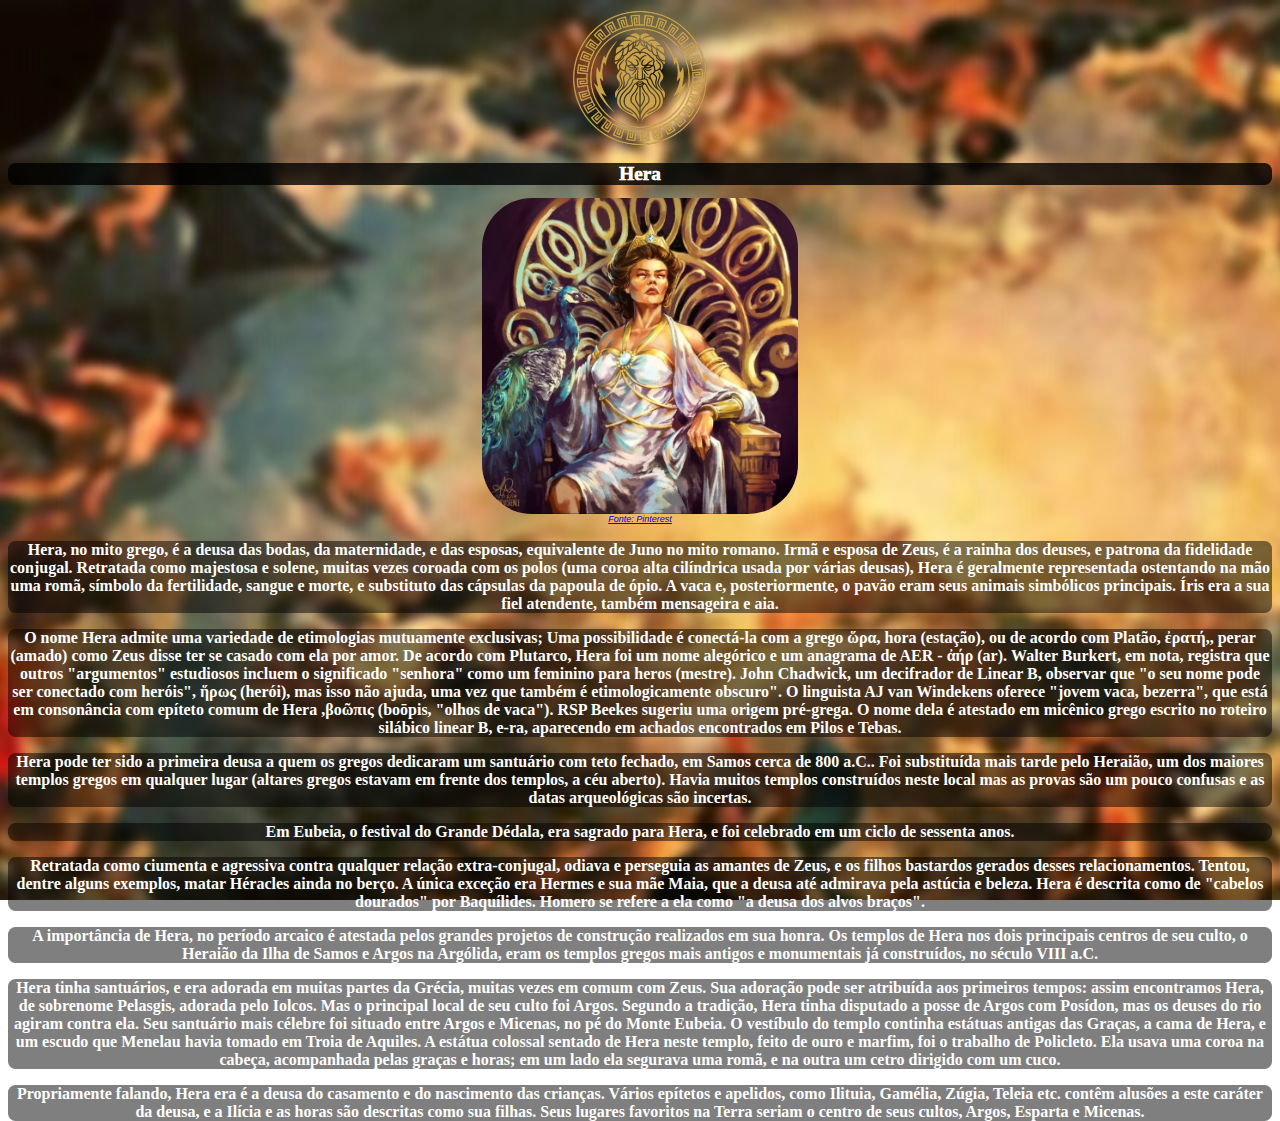
<file: Projeto Final/hera.html>
<html>
    <head>
       <title> Hera </title>
         <meta charset="utf-8">
    </head>
                       
   <body class="hera">
    
     <link rel="stylesheet" href="style.css" >

     <a href="index.html"> <img src="imagens/logo.png" width="20%"> </a>
     <!-- add um link à logo -->
     <h1>
       Hera
     </h1>  


     <img class="Zeus" src="imagens/hera1.png" width="25%">
     <figcaption> <a href="https://br.pinterest.com/pin/784541197579890225/"> Fonte: Pinterest </a> </figcaption>
   
        <header class="Hera">
        <p>Hera, no mito grego, é a deusa das bodas, da maternidade, e das esposas, equivalente de Juno no mito romano. Irmã e esposa de Zeus, é a rainha dos deuses, e patrona da fidelidade conjugal.
            Retratada como majestosa e solene, muitas vezes coroada com os polos (uma coroa alta cilíndrica usada por várias deusas), Hera é geralmente representada ostentando na mão uma romã, símbolo da fertilidade, sangue e morte, e substituto das cápsulas da papoula de ópio.
            A vaca e, posteriormente, o pavão eram seus animais simbólicos principais. Íris era a sua fiel atendente, também mensageira e aia.</p>
        
        <p>O nome Hera admite uma variedade de etimologias mutuamente exclusivas; Uma possibilidade é conectá-la com a grego ὥρα, hora (estação), ou de acordo com Platão, ἐρατή,, perar (amado) como Zeus disse ter se casado com ela por amor. De acordo com Plutarco, Hera foi um nome alegórico e um anagrama de AER - ἀήρ (ar). Walter Burkert, em nota, registra que outros "argumentos" estudiosos incluem o significado "senhora" como um feminino para heros (mestre).
             John Chadwick, um decifrador de Linear B, observar que "o seu nome pode ser conectado com heróis", ἥρως (herói), mas isso não ajuda, uma vez que também é etimologicamente obscuro". O linguista AJ van Windekens oferece "jovem vaca, bezerra", que está em consonância com epíteto comum de Hera ,βοῶπις (boōpis, "olhos de vaca"). RSP Beekes sugeriu uma origem pré-grega. O nome dela é atestado em micênico grego escrito no roteiro silábico linear B, e-ra, aparecendo em achados encontrados em Pilos e Tebas.</p>
        
        <p>Hera pode ter sido a primeira deusa a quem os gregos dedicaram um santuário com teto fechado, em Samos cerca de 800 a.C.. Foi substituída mais tarde pelo Heraião, um dos maiores templos gregos em qualquer lugar (altares gregos estavam em frente dos templos, a céu aberto).
             Havia muitos templos construídos neste local mas as provas são um pouco confusas e as datas arqueológicas são incertas.</p>

        <p>Em Eubeia, o festival do Grande Dédala, era sagrado para Hera, e foi celebrado em um ciclo de sessenta anos.</p>

        <p>Retratada como ciumenta e agressiva contra qualquer relação extra-conjugal, odiava e perseguia as amantes de Zeus, e os filhos bastardos gerados desses relacionamentos. Tentou, dentre alguns exemplos, matar Héracles ainda no berço. A única exceção era Hermes e sua mãe Maia, que a deusa até admirava pela astúcia e beleza. Hera é descrita como de "cabelos dourados" por Baquílides. Homero se refere a ela como "a deusa dos alvos braços".</p>
   
        <p>A importância de Hera, no período arcaico é atestada pelos grandes projetos de construção realizados em sua honra. Os templos de Hera nos dois principais centros de seu culto, o Heraião da Ilha de Samos e Argos na Argólida, eram os templos gregos mais antigos e monumentais já construídos, no século VIII a.C.</p>
        
        <p>Hera tinha santuários, e era adorada em muitas partes da Grécia, muitas vezes em comum com Zeus. Sua adoração pode ser atribuída aos primeiros tempos: assim encontramos Hera, de sobrenome Pelasgis, adorada pelo Iolcos. Mas o principal local de seu culto foi Argos. Segundo a tradição, Hera tinha disputado a posse de Argos com Posídon, mas os deuses do rio agiram contra ela.
             Seu santuário mais célebre foi situado entre Argos e Micenas, no pé do Monte Eubeia. O vestíbulo do templo continha estátuas antigas das Graças, a cama de Hera, e um escudo que Menelau havia tomado em Troia de Aquiles. A estátua colossal sentado de Hera neste templo, feito de ouro e marfim, foi o trabalho de Policleto. Ela usava uma coroa na cabeça, acompanhada pelas graças e horas; em um lado ela segurava uma romã, e na outra um cetro dirigido com um cuco.</p>

        <p>Propriamente falando, Hera era é a deusa do casamento e do nascimento das crianças. Vários epítetos e apelidos, como Ilituia, Gamélia, Zúgia, Teleia etc.
             contêm alusões a este caráter da deusa, e a Ilícia e as horas são descritas como sua filhas. Seus lugares favoritos na Terra seriam o centro de seus cultos, Argos, Esparta e Micenas.</p>
        </header>
       
 </body>
</html>
</file>
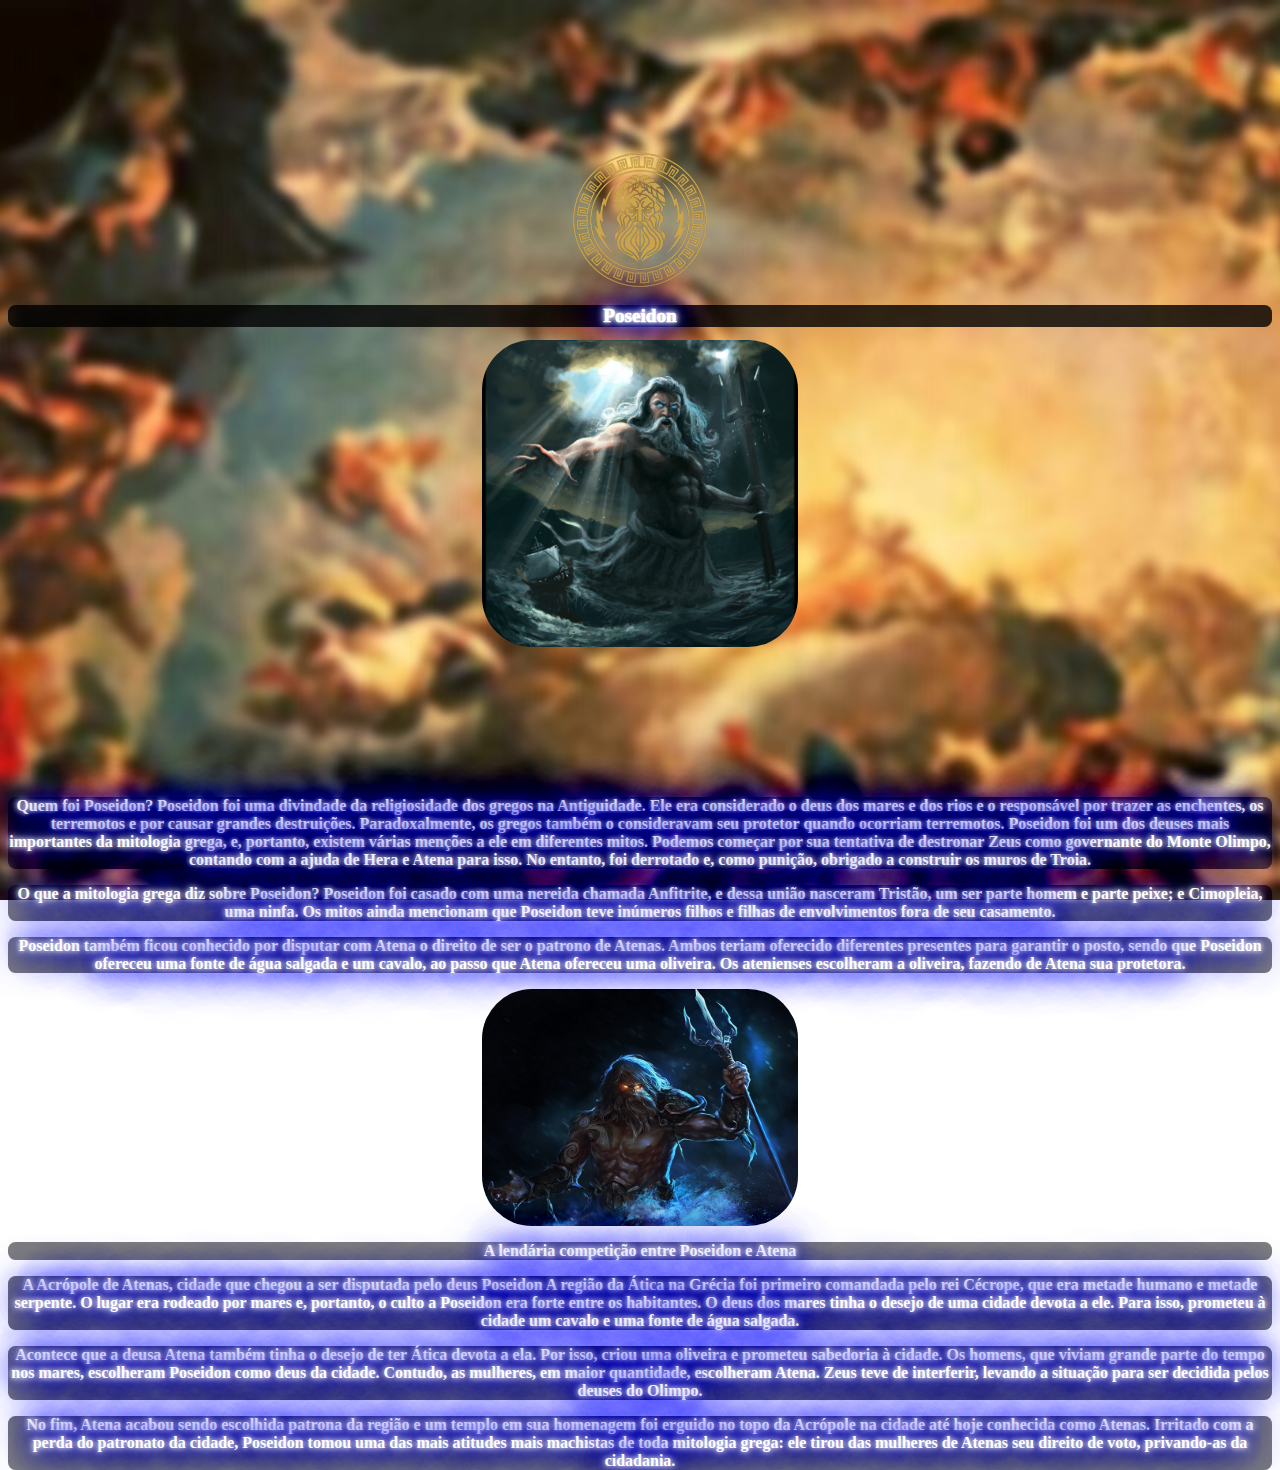
<file: Projeto Final/poseidon.html>
<html>
     <head>
        <title> Poseidon</title>
          <meta charset="utf-8">
     </head>
                        
    <body class="poseidon">
      <link rel="stylesheet" href="style.css" >

      <a href="index.html"> <img src="imagens/logo.png" width="20%"> </a>

      <h1>
        Poseidon
      </h1>  


      <img class="Zeus" src="imagens/Poseidon11.png" width="25%">
    
        <header class="Poseidon">
          <p>Quem foi Poseidon?
            
            Poseidon foi uma divindade da religiosidade dos gregos na Antiguidade. Ele era considerado o deus dos mares e dos rios e o responsável por trazer as enchentes, os terremotos e por causar grandes destruições. Paradoxalmente, os gregos também o consideravam seu protetor quando ocorriam terremotos.
            Poseidon foi um dos deuses mais importantes da mitologia grega, e, portanto, existem várias menções a ele em diferentes mitos. Podemos começar por sua tentativa de destronar Zeus como governante do Monte Olimpo, contando com a ajuda de Hera e Atena para isso. No entanto, foi derrotado e, como punição, obrigado a construir os muros de Troia.</p>
            
          <p>O que a mitologia grega diz sobre Poseidon?
                 
            Poseidon foi casado com uma nereida chamada Anfitrite, e dessa união nasceram Tristão, um ser parte homem e parte peixe; e Cimopleia, uma ninfa. Os mitos ainda mencionam que Poseidon teve inúmeros filhos e filhas de envolvimentos fora de seu casamento.</p>
            
          <p> Poseidon também ficou conhecido por disputar com Atena o direito de ser o patrono de Atenas. Ambos teriam oferecido diferentes presentes para garantir o posto, sendo que Poseidon ofereceu uma fonte de água salgada e um cavalo, ao passo que Atena ofereceu uma oliveira. Os atenienses escolheram a oliveira, fazendo de Atena sua protetora.</p>
             
          </header>

            <img class="Zeus" src="imagens/Poseidon.png" width="25%">

            <p>
              <p>A lendária competição entre Poseidon e Atena</p>
              
              <p>A Acrópole de Atenas, cidade que chegou a ser disputada pelo deus Poseidon
              A região da Ática na Grécia foi primeiro comandada pelo rei Cécrope, que era metade humano e metade serpente. O lugar era rodeado por mares e, portanto, o culto a Poseidon era forte entre os habitantes. O deus dos mares tinha o desejo de uma cidade devota a ele. Para isso, prometeu à cidade um cavalo e uma fonte de água salgada.</p>

              <p>Acontece que a deusa Atena também tinha o desejo de ter Ática devota a ela. Por isso, criou uma oliveira e prometeu sabedoria à cidade. Os homens, que viviam grande parte do tempo nos mares, escolheram Poseidon como deus da cidade. Contudo, as mulheres, em maior quantidade, escolheram Atena. Zeus teve de interferir, levando a situação para ser decidida pelos deuses do Olimpo.</p>

              <p>No fim, Atena acabou sendo escolhida patrona da região e um templo em sua homenagem foi erguido no topo da Acrópole na cidade até hoje conhecida como Atenas. Irritado com a perda do patronato da cidade, Poseidon tomou uma das mais atitudes mais machistas de toda mitologia grega: ele tirou das mulheres de Atenas seu direito de voto, privando-as da cidadania.</p>

 
            </p>
            
           
  </body>
</html>
</file>
<file: Projeto Final/style.css>
body{
   background-image: url(imagens/mtg.png);
    height: 100%;
    background-attachment: fixed;
    justify-content: space-around;
    text-align: center;
}
/* muda o fundo, centraliza e fixa*/
p{
  color: white;
  text-align: center;
  justify-content: space-around;
  font-weight: bolder;
  background: rgba(0, 0, 0, 0.5);
  border-radius: 7.5px;
}
/* muda o fundo, cor, tamanho, raio e centraliza*/
h1{
  color: white;
  font-size: larger;
  font-weight: 1000;
  text-align: center;
  justify-content: space-around;
  background: rgba(0, 0, 0, 0.8);
  border-radius: 7.5px;
  
}
/* muda o fundo, cor, tamanho, raio e centraliza*/
h2{
  color: white;
  font-size: larger;
  font-weight: 1000;
  text-align: center;
  justify-content: space-around;
  background: rgba(0, 0, 0, 0.8);
  border-radius: 7.5px;
}
/* muda o fundo, cor, tamanho, raio e centraliza*/
.nomes_zeus{
  color: white;
  font-size: larger;
  font-weight: 1000;
  text-align: center;
  justify-content: space-around;
  background: rgba(0, 0, 0, 0.5);
  border-radius: 7.5px;
}
/* muda o fundo, cor, tamanho, raio e centraliza*/

.Luiz{
  color: rgb(255, 255, 255);
  text-align: center;
  justify-content: space-around;
  font-weight: bolder;
  background: linear-gradient(45deg, rgba(129, 129, 129, 0.808), rgba(0, 0, 0, 0.678));
  border-radius: 7.5px;
}
/* aplica um gradiente no fundo dos textos*/

.hera{
  cursor: not-allowed;

}
/* altera a a forma do mouse */

.Zeus{
  border-radius: 50px;

}
/* deixa as bordas redondas*/

.Zeus:hover{
  transition: 200ms linear;
  transform: scale(1.05);
}
/* aplica uma transição nas imagens*/

figcaption {
  color: #fff;
  font: italic smaller sans-serif;
  font-size: xx-small;
  padding: 0.1px;
  text-align: center;
}
/* muda fonte, centraliza, muda o tamanho, e a cor da fonte dos links*/

.Hades{
  
  text-shadow: 2px 2px rgb(214, 14, 14);
  
}
/* aplica uma sombra nos textos*/



.poseidon{
    margin-top: 150px;
    text-align: center;
    font-family: 'century gothic';
    color: #ffffcc;
    text-shadow: 0 0 5px #fff,
                 0 0 10px #fff, 
                 0 0 20px blue, 
                 0 0 30px blue,
                 0 0 40px blue, 
                 0 0 55px blue, 
                 0 0 70px blue;
}
/* adiciona brilho ao texto e muda a fonte*/
</file>
